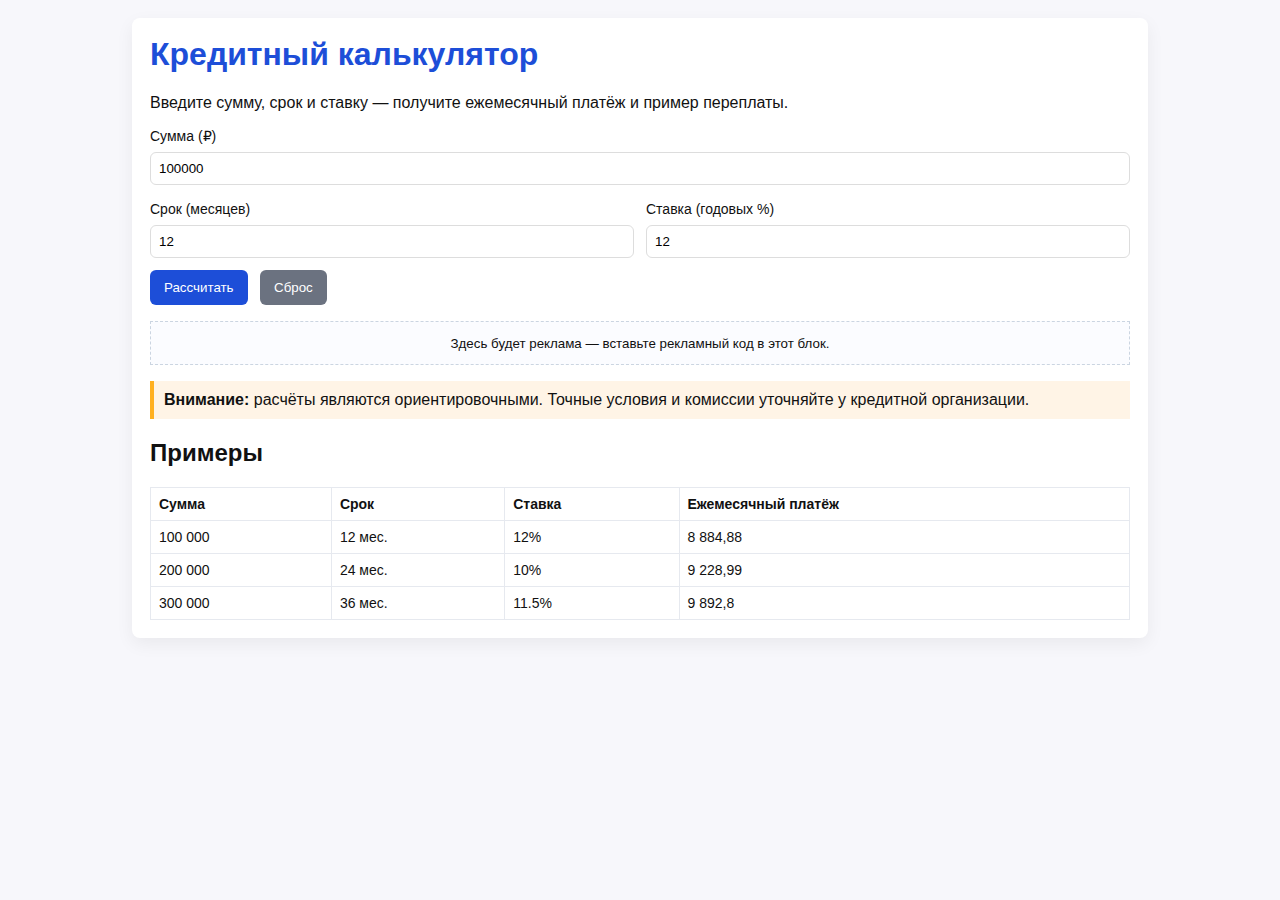
<file: index.html>
<!doctype html>
<html lang="ru">
<head>
  <!-- Google tag (gtag.js) -->
<script async src="https://www.googletagmanager.com/gtag/js?id=G-KRQ82PRJH5"></script>
<script>
  window.dataLayer = window.dataLayer || [];
  function gtag(){dataLayer.push(arguments);}
  gtag('js', new Date());

  gtag('config', 'G-KRQ82PRJH5');
</script>
  <meta charset="utf-8" />
  <meta name="viewport" content="width=device-width,initial-scale=1" />
  <title>Кредитный калькулятор — быстрый расчёт</title>
  <meta name="description" content="Быстрый онлайн-калькулятор кредита: рассчитать ежемесячный платёж, переплату и таблицу примеров." />
  <style>
    :root{--maxw:980px;--accent:#1d4ed8}
    body{font-family:Arial,Helvetica,sans-serif;margin:18px;background:#f7f7fb;color:#111}
    .wrap{max-width:var(--maxw);margin:0 auto;background:#fff;padding:18px;border-radius:8px;box-shadow:0 6px 18px rgba(0,0,0,.06)}
    h1{color:var(--accent);margin-top:0}
    label{display:block;margin:8px 0;font-size:14px}
    input[type="number"], select{padding:8px;width:100%;box-sizing:border-box;border:1px solid #ddd;border-radius:6px}
    .row{display:flex;gap:12px}
    .col{flex:1}
    button{background:var(--accent);color:#fff;border:0;padding:10px 14px;border-radius:6px;cursor:pointer}
    .result{margin-top:12px;padding:12px;background:#f1f5f9;border-radius:6px}
    table{width:100%;border-collapse:collapse;margin-top:12px}
    th,td{padding:8px;border:1px solid #e6e9ef;text-align:left;font-size:14px}
    .ad{margin:16px 0;padding:12px;border:1px dashed #cbd5e1;background:#fbfcff;text-align:center}
    .warning{margin-top:12px;padding:10px;background:#fff4e6;border-left:4px solid #ffb020}
    footer{margin-top:18px;font-size:13px;color:#666}
    @media(max-width:640px){.row{flex-direction:column}}
  </style>
</head>
<body>
  <div class="wrap">
    <h1>Кредитный калькулятор</h1>
    <p>Введите сумму, срок и ставку — получите ежемесячный платёж и пример переплаты.</p>

    <div>
      <label>Сумма (₽)</label>
      <input id="amount" type="number" value="100000" min="0" />
    </div>

    <div class="row" style="margin-top:8px">
      <div class="col">
        <label>Срок (месяцев)</label>
        <input id="months" type="number" value="12" min="1" />
      </div>
      <div class="col">
        <label>Ставка (годовых %)</label>
        <input id="rate" type="number" value="12" step="0.1" min="0" />
      </div>
    </div>

    <div style="margin-top:12px">
      <button id="calcBtn">Рассчитать</button>
      <button id="resetBtn" style="background:#6b7280;margin-left:8px">Сброс</button>
    </div>

    <div id="result" class="result" aria-live="polite" style="display:none"></div>

    <div class="ad" id="adPlaceholder">
      <!-- AD PLACEHOLDER: вставьте сюда код рекламной сети (YAN / AdFox / myTarget) -->
      <small>Здесь будет реклама — вставьте рекламный код в этот блок.</small>
    </div>

    <div class="warning">
      <strong>Внимание:</strong> расчёты являются ориентировочными. Точные условия и комиссии уточняйте у кредитной организации.
    </div>

    <h2>Примеры</h2>
    <table id="examples">
      <thead><tr><th>Сумма</th><th>Срок</th><th>Ставка</th><th>Ежемесячный платёж</th></tr></thead>
      <tbody></tbody>
    </table>
  </div>

  <script>
    // Аннуитетный расчёт
    function monthlyPayment(amount, annualRate, months) {
      var r = (annualRate / 100) / 12;
      if (months <= 0) return null;
      if (r === 0) return (amount / months);
      var p = (amount * r) / (1 - Math.pow(1 + r, -months));
      return p;
    }

    function formatRub(n) {
      return Number(n).toLocaleString('ru-RU', {maximumFractionDigits:2});
    }

    // Примеры (статичные — можно перезаписать из CSV позже)
    var examples = [
      {amount:100000, months:12, rate:12},
      {amount:200000, months:24, rate:10},
      {amount:300000, months:36, rate:11.5}
    ];

    function renderExamples(){
      var tbody = document.querySelector('#examples tbody');
      tbody.innerHTML = '';
      examples.forEach(function(x){
        var pay = monthlyPayment(x.amount, x.rate, x.months);
        var tr = document.createElement('tr');
        tr.innerHTML = '<td>'+formatRub(x.amount)+'</td><td>'+x.months+' мес.'+'</td><td>'+x.rate+'%</td><td>'+formatRub(pay)+'</td>';
        tbody.appendChild(tr);
      });
    }

    document.getElementById('calcBtn').addEventListener('click', function(){
      var amount = parseFloat(document.getElementById('amount').value) || 0;
      var months = parseInt(document.getElementById('months').value) || 0;
      var rate = parseFloat(document.getElementById('rate').value) || 0;
      if (amount <= 0 || months <= 0) { alert('Введите корректную сумму и срок'); return; }
      var payment = monthlyPayment(amount, rate, months);
      var total = payment * months;
      var overpay = total - amount;
      var html = '<strong>Ежемесячный платёж:</strong> ' + formatRub(payment) + ' ₽<br/>' +
                 '<strong>Итого выплачено:</strong> ' + formatRub(total) + ' ₽<br/>' +
                 '<strong>Переплата:</strong> ' + formatRub(overpay) + ' ₽';
      var out = document.getElementById('result');
      out.innerHTML = html;
      out.style.display = 'block';
    });

    document.getElementById('resetBtn').addEventListener('click', function(){
      document.getElementById('amount').value = '100000';
      document.getElementById('months').value = '12';
      document.getElementById('rate').value = '12';
      var out = document.getElementById('result');
      out.style.display = 'none';
      out.innerHTML = '';
    });

    // Инициализация
    renderExamples();
  </script>
</body>
</html>
</file>
